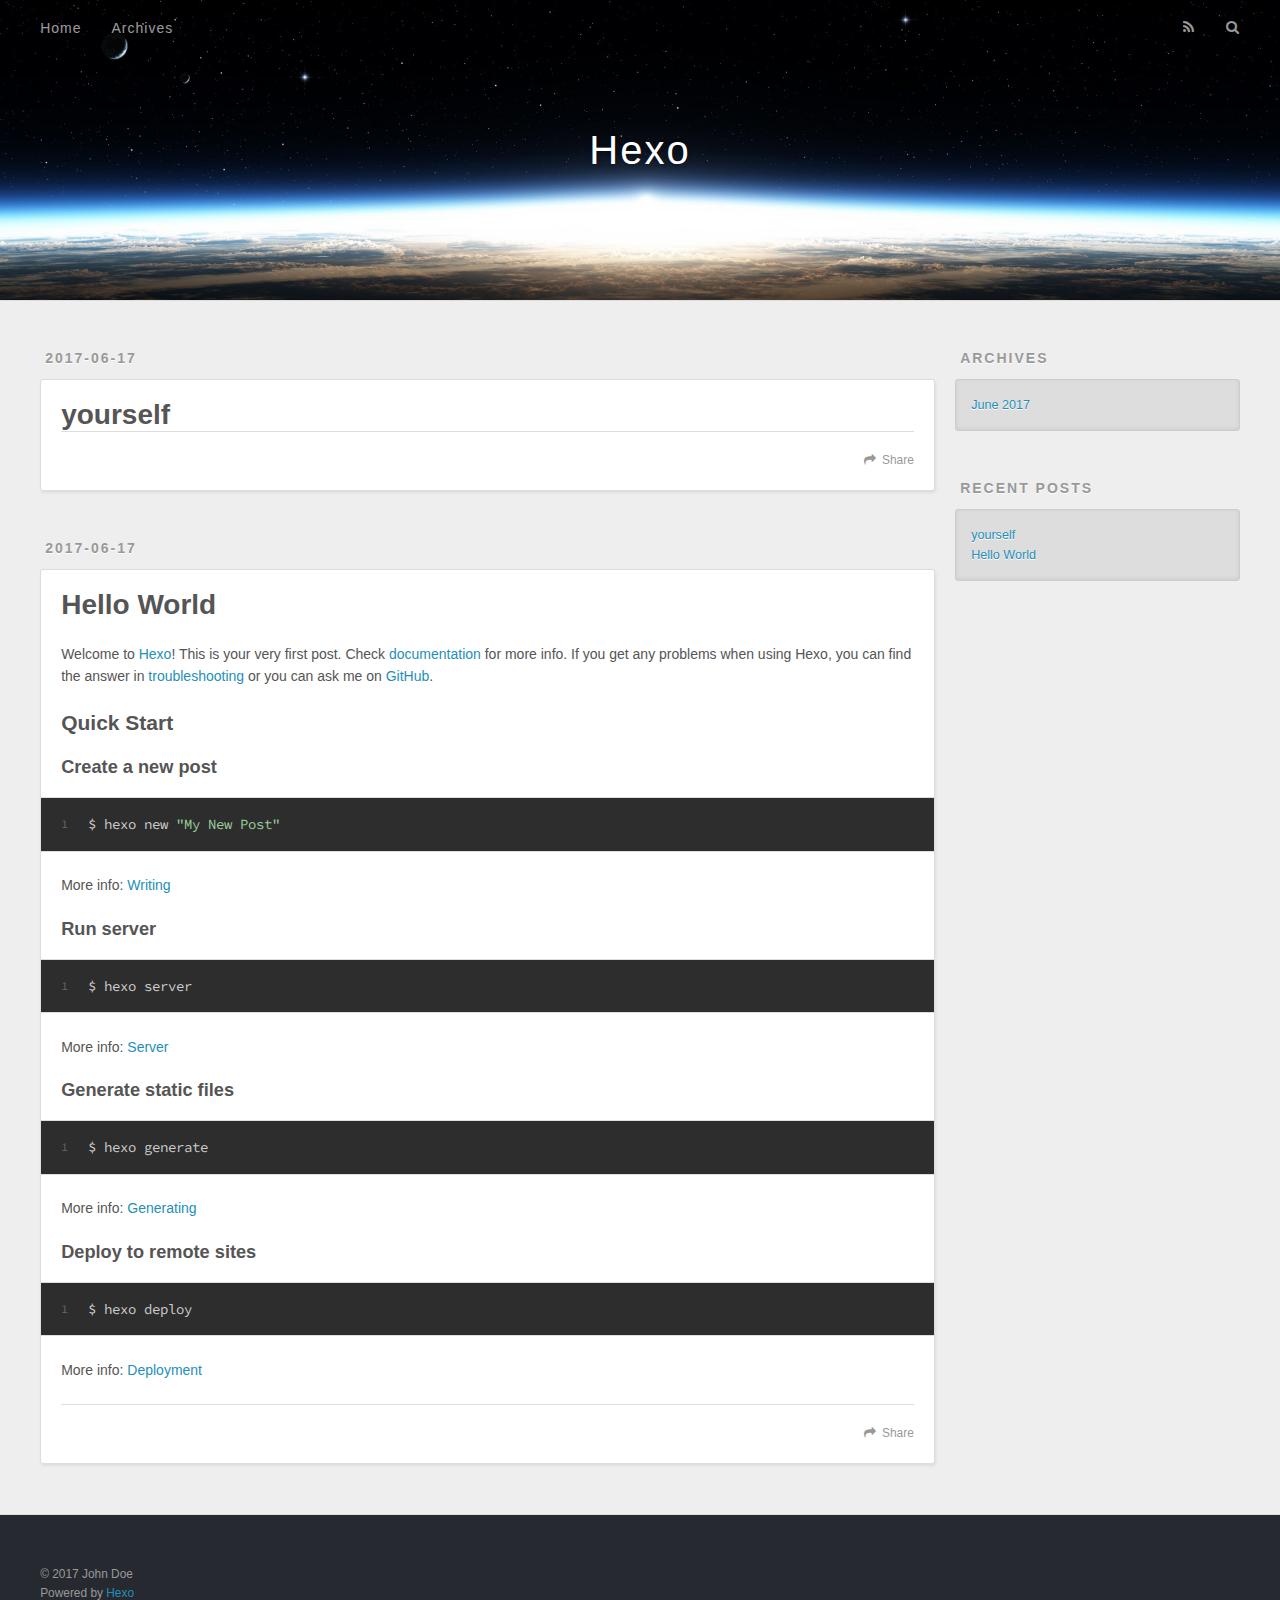
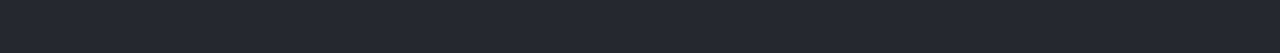
<file: index.html>
<!DOCTYPE html>
<html>
<head>
  <meta charset="utf-8">
  
  <title>Hexo</title>
  <meta name="viewport" content="width=device-width, initial-scale=1, maximum-scale=1">
  <meta property="og:type" content="website">
<meta property="og:title" content="Hexo">
<meta property="og:url" content="http://yoursite.com/index.html">
<meta property="og:site_name" content="Hexo">
<meta name="twitter:card" content="summary">
<meta name="twitter:title" content="Hexo">
  
    <link rel="alternate" href="/atom.xml" title="Hexo" type="application/atom+xml">
  
  
    <link rel="icon" href="/favicon.png">
  
  
    <link href="//fonts.googleapis.com/css?family=Source+Code+Pro" rel="stylesheet" type="text/css">
  
  <link rel="stylesheet" href="/css/style.css">
  

</head>

<body>
  <div id="container">
    <div id="wrap">
      <header id="header">
  <div id="banner"></div>
  <div id="header-outer" class="outer">
    <div id="header-title" class="inner">
      <h1 id="logo-wrap">
        <a href="/" id="logo">Hexo</a>
      </h1>
      
    </div>
    <div id="header-inner" class="inner">
      <nav id="main-nav">
        <a id="main-nav-toggle" class="nav-icon"></a>
        
          <a class="main-nav-link" href="/">Home</a>
        
          <a class="main-nav-link" href="/archives">Archives</a>
        
      </nav>
      <nav id="sub-nav">
        
          <a id="nav-rss-link" class="nav-icon" href="/atom.xml" title="RSS Feed"></a>
        
        <a id="nav-search-btn" class="nav-icon" title="Search"></a>
      </nav>
      <div id="search-form-wrap">
        <form action="//google.com/search" method="get" accept-charset="UTF-8" class="search-form"><input type="search" name="q" class="search-form-input" placeholder="Search"><button type="submit" class="search-form-submit">&#xF002;</button><input type="hidden" name="sitesearch" value="http://yoursite.com"></form>
      </div>
    </div>
  </div>
</header>
      <div class="outer">
        <section id="main">
  
    <article id="#-yourself" class="article article-type-#" itemscope itemprop="blogPost">
  <div class="article-meta">
    <a href="/2017/06/17/yourself/" class="article-date">
  <time datetime="2017-06-17T08:03:54.000Z" itemprop="datePublished">2017-06-17</time>
</a>
    
  </div>
  <div class="article-inner">
    
    
      <header class="article-header">
        
  
    <h1 itemprop="name">
      <a class="article-title" href="/2017/06/17/yourself/">yourself</a>
    </h1>
  

      </header>
    
    <div class="article-entry" itemprop="articleBody">
      
        
      
    </div>
    <footer class="article-footer">
      <a data-url="http://yoursite.com/2017/06/17/yourself/" data-id="cj413hrey0000j0u6agi2fwdh" class="article-share-link">Share</a>
      
      
    </footer>
  </div>
  
</article>


  
    <article id="post-hello-world" class="article article-type-post" itemscope itemprop="blogPost">
  <div class="article-meta">
    <a href="/2017/06/17/hello-world/" class="article-date">
  <time datetime="2017-06-17T07:52:57.898Z" itemprop="datePublished">2017-06-17</time>
</a>
    
  </div>
  <div class="article-inner">
    
    
      <header class="article-header">
        
  
    <h1 itemprop="name">
      <a class="article-title" href="/2017/06/17/hello-world/">Hello World</a>
    </h1>
  

      </header>
    
    <div class="article-entry" itemprop="articleBody">
      
        <p>Welcome to <a href="https://hexo.io/" target="_blank" rel="external">Hexo</a>! This is your very first post. Check <a href="https://hexo.io/docs/" target="_blank" rel="external">documentation</a> for more info. If you get any problems when using Hexo, you can find the answer in <a href="https://hexo.io/docs/troubleshooting.html" target="_blank" rel="external">troubleshooting</a> or you can ask me on <a href="https://github.com/hexojs/hexo/issues" target="_blank" rel="external">GitHub</a>.</p>
<h2 id="Quick-Start"><a href="#Quick-Start" class="headerlink" title="Quick Start"></a>Quick Start</h2><h3 id="Create-a-new-post"><a href="#Create-a-new-post" class="headerlink" title="Create a new post"></a>Create a new post</h3><figure class="highlight bash"><table><tr><td class="gutter"><pre><div class="line">1</div></pre></td><td class="code"><pre><div class="line">$ hexo new <span class="string">"My New Post"</span></div></pre></td></tr></table></figure>
<p>More info: <a href="https://hexo.io/docs/writing.html" target="_blank" rel="external">Writing</a></p>
<h3 id="Run-server"><a href="#Run-server" class="headerlink" title="Run server"></a>Run server</h3><figure class="highlight bash"><table><tr><td class="gutter"><pre><div class="line">1</div></pre></td><td class="code"><pre><div class="line">$ hexo server</div></pre></td></tr></table></figure>
<p>More info: <a href="https://hexo.io/docs/server.html" target="_blank" rel="external">Server</a></p>
<h3 id="Generate-static-files"><a href="#Generate-static-files" class="headerlink" title="Generate static files"></a>Generate static files</h3><figure class="highlight bash"><table><tr><td class="gutter"><pre><div class="line">1</div></pre></td><td class="code"><pre><div class="line">$ hexo generate</div></pre></td></tr></table></figure>
<p>More info: <a href="https://hexo.io/docs/generating.html" target="_blank" rel="external">Generating</a></p>
<h3 id="Deploy-to-remote-sites"><a href="#Deploy-to-remote-sites" class="headerlink" title="Deploy to remote sites"></a>Deploy to remote sites</h3><figure class="highlight bash"><table><tr><td class="gutter"><pre><div class="line">1</div></pre></td><td class="code"><pre><div class="line">$ hexo deploy</div></pre></td></tr></table></figure>
<p>More info: <a href="https://hexo.io/docs/deployment.html" target="_blank" rel="external">Deployment</a></p>

      
    </div>
    <footer class="article-footer">
      <a data-url="http://yoursite.com/2017/06/17/hello-world/" data-id="cj413hrhz0001j0u6hbuwsyuk" class="article-share-link">Share</a>
      
      
    </footer>
  </div>
  
</article>


  

</section>
        
          <aside id="sidebar">
  
    

  
    

  
    
  
    
  <div class="widget-wrap">
    <h3 class="widget-title">Archives</h3>
    <div class="widget">
      <ul class="archive-list"><li class="archive-list-item"><a class="archive-list-link" href="/archives/2017/06/">June 2017</a></li></ul>
    </div>
  </div>


  
    
  <div class="widget-wrap">
    <h3 class="widget-title">Recent Posts</h3>
    <div class="widget">
      <ul>
        
          <li>
            <a href="/2017/06/17/yourself/">yourself</a>
          </li>
        
          <li>
            <a href="/2017/06/17/hello-world/">Hello World</a>
          </li>
        
      </ul>
    </div>
  </div>

  
</aside>
        
      </div>
      <footer id="footer">
  
  <div class="outer">
    <div id="footer-info" class="inner">
      &copy; 2017 John Doe<br>
      Powered by <a href="http://hexo.io/" target="_blank">Hexo</a>
    </div>
  </div>
</footer>
    </div>
    <nav id="mobile-nav">
  
    <a href="/" class="mobile-nav-link">Home</a>
  
    <a href="/archives" class="mobile-nav-link">Archives</a>
  
</nav>
    

<script src="//ajax.googleapis.com/ajax/libs/jquery/2.0.3/jquery.min.js"></script>


  <link rel="stylesheet" href="/fancybox/jquery.fancybox.css">
  <script src="/fancybox/jquery.fancybox.pack.js"></script>


<script src="/js/script.js"></script>

  </div>
</body>
</html>
</file>
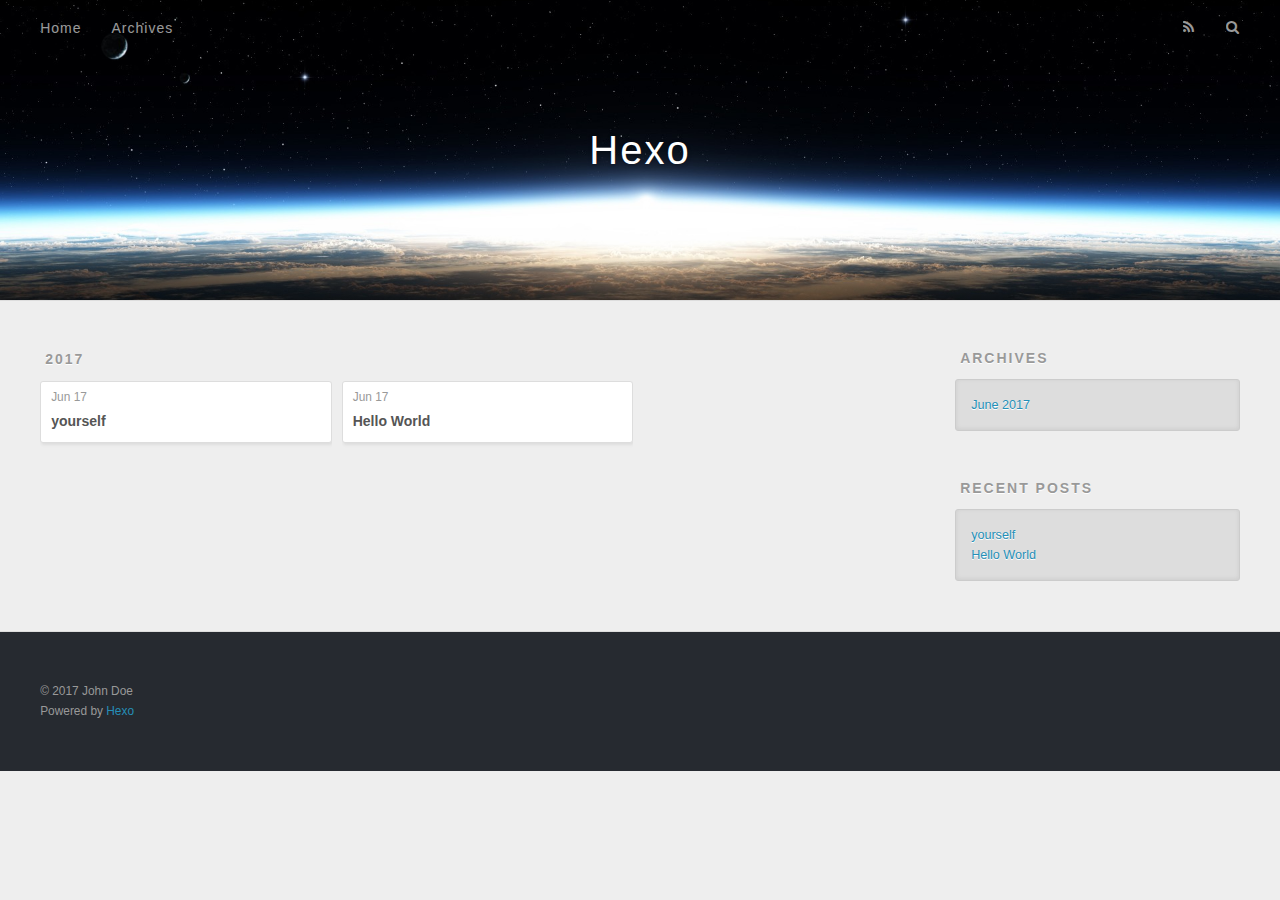
<file: archives/index.html>
<!DOCTYPE html>
<html>
<head>
  <meta charset="utf-8">
  
  <title>Archives | Hexo</title>
  <meta name="viewport" content="width=device-width, initial-scale=1, maximum-scale=1">
  <meta property="og:type" content="website">
<meta property="og:title" content="Hexo">
<meta property="og:url" content="http://yoursite.com/archives/index.html">
<meta property="og:site_name" content="Hexo">
<meta name="twitter:card" content="summary">
<meta name="twitter:title" content="Hexo">
  
    <link rel="alternate" href="/atom.xml" title="Hexo" type="application/atom+xml">
  
  
    <link rel="icon" href="/favicon.png">
  
  
    <link href="//fonts.googleapis.com/css?family=Source+Code+Pro" rel="stylesheet" type="text/css">
  
  <link rel="stylesheet" href="/css/style.css">
  

</head>

<body>
  <div id="container">
    <div id="wrap">
      <header id="header">
  <div id="banner"></div>
  <div id="header-outer" class="outer">
    <div id="header-title" class="inner">
      <h1 id="logo-wrap">
        <a href="/" id="logo">Hexo</a>
      </h1>
      
    </div>
    <div id="header-inner" class="inner">
      <nav id="main-nav">
        <a id="main-nav-toggle" class="nav-icon"></a>
        
          <a class="main-nav-link" href="/">Home</a>
        
          <a class="main-nav-link" href="/archives">Archives</a>
        
      </nav>
      <nav id="sub-nav">
        
          <a id="nav-rss-link" class="nav-icon" href="/atom.xml" title="RSS Feed"></a>
        
        <a id="nav-search-btn" class="nav-icon" title="Search"></a>
      </nav>
      <div id="search-form-wrap">
        <form action="//google.com/search" method="get" accept-charset="UTF-8" class="search-form"><input type="search" name="q" class="search-form-input" placeholder="Search"><button type="submit" class="search-form-submit">&#xF002;</button><input type="hidden" name="sitesearch" value="http://yoursite.com"></form>
      </div>
    </div>
  </div>
</header>
      <div class="outer">
        <section id="main">
  
  
    
    
      
      
      <section class="archives-wrap">
        <div class="archive-year-wrap">
          <a href="/archives/2017" class="archive-year">2017</a>
        </div>
        <div class="archives">
    
    <article class="archive-article archive-type-#">
  <div class="archive-article-inner">
    <header class="archive-article-header">
      <a href="/2017/06/17/yourself/" class="archive-article-date">
  <time datetime="2017-06-17T08:03:54.000Z" itemprop="datePublished">Jun 17</time>
</a>
      
  
    <h1 itemprop="name">
      <a class="archive-article-title" href="/2017/06/17/yourself/">yourself</a>
    </h1>
  

    </header>
  </div>
</article>
  
    
    
    <article class="archive-article archive-type-post">
  <div class="archive-article-inner">
    <header class="archive-article-header">
      <a href="/2017/06/17/hello-world/" class="archive-article-date">
  <time datetime="2017-06-17T07:52:57.898Z" itemprop="datePublished">Jun 17</time>
</a>
      
  
    <h1 itemprop="name">
      <a class="archive-article-title" href="/2017/06/17/hello-world/">Hello World</a>
    </h1>
  

    </header>
  </div>
</article>
  
  
    </div></section>
  

</section>
        
          <aside id="sidebar">
  
    

  
    

  
    
  
    
  <div class="widget-wrap">
    <h3 class="widget-title">Archives</h3>
    <div class="widget">
      <ul class="archive-list"><li class="archive-list-item"><a class="archive-list-link" href="/archives/2017/06/">June 2017</a></li></ul>
    </div>
  </div>


  
    
  <div class="widget-wrap">
    <h3 class="widget-title">Recent Posts</h3>
    <div class="widget">
      <ul>
        
          <li>
            <a href="/2017/06/17/yourself/">yourself</a>
          </li>
        
          <li>
            <a href="/2017/06/17/hello-world/">Hello World</a>
          </li>
        
      </ul>
    </div>
  </div>

  
</aside>
        
      </div>
      <footer id="footer">
  
  <div class="outer">
    <div id="footer-info" class="inner">
      &copy; 2017 John Doe<br>
      Powered by <a href="http://hexo.io/" target="_blank">Hexo</a>
    </div>
  </div>
</footer>
    </div>
    <nav id="mobile-nav">
  
    <a href="/" class="mobile-nav-link">Home</a>
  
    <a href="/archives" class="mobile-nav-link">Archives</a>
  
</nav>
    

<script src="//ajax.googleapis.com/ajax/libs/jquery/2.0.3/jquery.min.js"></script>


  <link rel="stylesheet" href="/fancybox/jquery.fancybox.css">
  <script src="/fancybox/jquery.fancybox.pack.js"></script>


<script src="/js/script.js"></script>

  </div>
</body>
</html>
</file>
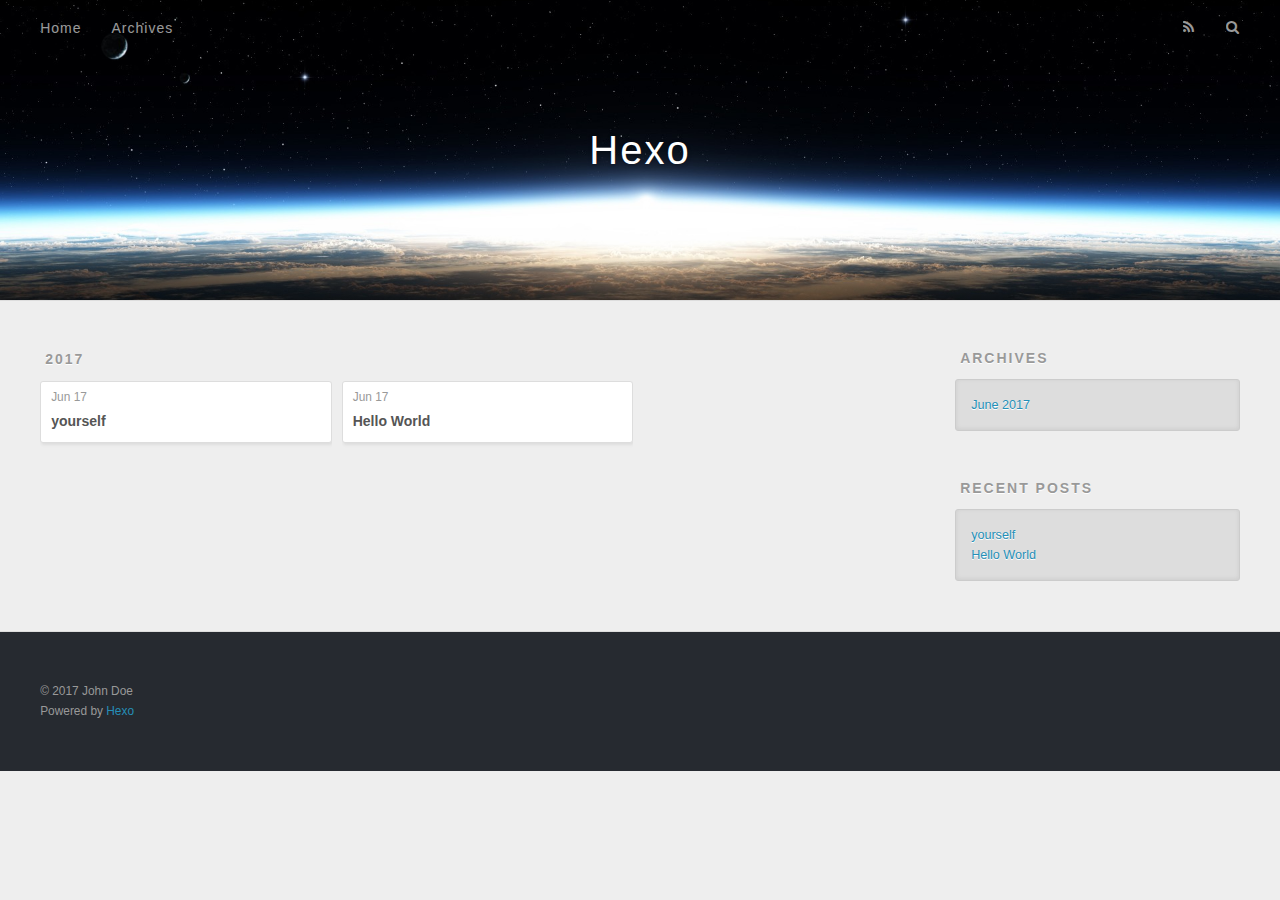
<file: archives/2017/index.html>
<!DOCTYPE html>
<html>
<head>
  <meta charset="utf-8">
  
  <title>Archives: 2017 | Hexo</title>
  <meta name="viewport" content="width=device-width, initial-scale=1, maximum-scale=1">
  <meta property="og:type" content="website">
<meta property="og:title" content="Hexo">
<meta property="og:url" content="http://yoursite.com/archives/2017/index.html">
<meta property="og:site_name" content="Hexo">
<meta name="twitter:card" content="summary">
<meta name="twitter:title" content="Hexo">
  
    <link rel="alternate" href="/atom.xml" title="Hexo" type="application/atom+xml">
  
  
    <link rel="icon" href="/favicon.png">
  
  
    <link href="//fonts.googleapis.com/css?family=Source+Code+Pro" rel="stylesheet" type="text/css">
  
  <link rel="stylesheet" href="/css/style.css">
  

</head>

<body>
  <div id="container">
    <div id="wrap">
      <header id="header">
  <div id="banner"></div>
  <div id="header-outer" class="outer">
    <div id="header-title" class="inner">
      <h1 id="logo-wrap">
        <a href="/" id="logo">Hexo</a>
      </h1>
      
    </div>
    <div id="header-inner" class="inner">
      <nav id="main-nav">
        <a id="main-nav-toggle" class="nav-icon"></a>
        
          <a class="main-nav-link" href="/">Home</a>
        
          <a class="main-nav-link" href="/archives">Archives</a>
        
      </nav>
      <nav id="sub-nav">
        
          <a id="nav-rss-link" class="nav-icon" href="/atom.xml" title="RSS Feed"></a>
        
        <a id="nav-search-btn" class="nav-icon" title="Search"></a>
      </nav>
      <div id="search-form-wrap">
        <form action="//google.com/search" method="get" accept-charset="UTF-8" class="search-form"><input type="search" name="q" class="search-form-input" placeholder="Search"><button type="submit" class="search-form-submit">&#xF002;</button><input type="hidden" name="sitesearch" value="http://yoursite.com"></form>
      </div>
    </div>
  </div>
</header>
      <div class="outer">
        <section id="main">
  
  
    
    
      
      
      <section class="archives-wrap">
        <div class="archive-year-wrap">
          <a href="/archives/2017" class="archive-year">2017</a>
        </div>
        <div class="archives">
    
    <article class="archive-article archive-type-#">
  <div class="archive-article-inner">
    <header class="archive-article-header">
      <a href="/2017/06/17/yourself/" class="archive-article-date">
  <time datetime="2017-06-17T08:03:54.000Z" itemprop="datePublished">Jun 17</time>
</a>
      
  
    <h1 itemprop="name">
      <a class="archive-article-title" href="/2017/06/17/yourself/">yourself</a>
    </h1>
  

    </header>
  </div>
</article>
  
    
    
    <article class="archive-article archive-type-post">
  <div class="archive-article-inner">
    <header class="archive-article-header">
      <a href="/2017/06/17/hello-world/" class="archive-article-date">
  <time datetime="2017-06-17T07:52:57.898Z" itemprop="datePublished">Jun 17</time>
</a>
      
  
    <h1 itemprop="name">
      <a class="archive-article-title" href="/2017/06/17/hello-world/">Hello World</a>
    </h1>
  

    </header>
  </div>
</article>
  
  
    </div></section>
  

</section>
        
          <aside id="sidebar">
  
    

  
    

  
    
  
    
  <div class="widget-wrap">
    <h3 class="widget-title">Archives</h3>
    <div class="widget">
      <ul class="archive-list"><li class="archive-list-item"><a class="archive-list-link" href="/archives/2017/06/">June 2017</a></li></ul>
    </div>
  </div>


  
    
  <div class="widget-wrap">
    <h3 class="widget-title">Recent Posts</h3>
    <div class="widget">
      <ul>
        
          <li>
            <a href="/2017/06/17/yourself/">yourself</a>
          </li>
        
          <li>
            <a href="/2017/06/17/hello-world/">Hello World</a>
          </li>
        
      </ul>
    </div>
  </div>

  
</aside>
        
      </div>
      <footer id="footer">
  
  <div class="outer">
    <div id="footer-info" class="inner">
      &copy; 2017 John Doe<br>
      Powered by <a href="http://hexo.io/" target="_blank">Hexo</a>
    </div>
  </div>
</footer>
    </div>
    <nav id="mobile-nav">
  
    <a href="/" class="mobile-nav-link">Home</a>
  
    <a href="/archives" class="mobile-nav-link">Archives</a>
  
</nav>
    

<script src="//ajax.googleapis.com/ajax/libs/jquery/2.0.3/jquery.min.js"></script>


  <link rel="stylesheet" href="/fancybox/jquery.fancybox.css">
  <script src="/fancybox/jquery.fancybox.pack.js"></script>


<script src="/js/script.js"></script>

  </div>
</body>
</html>
</file>
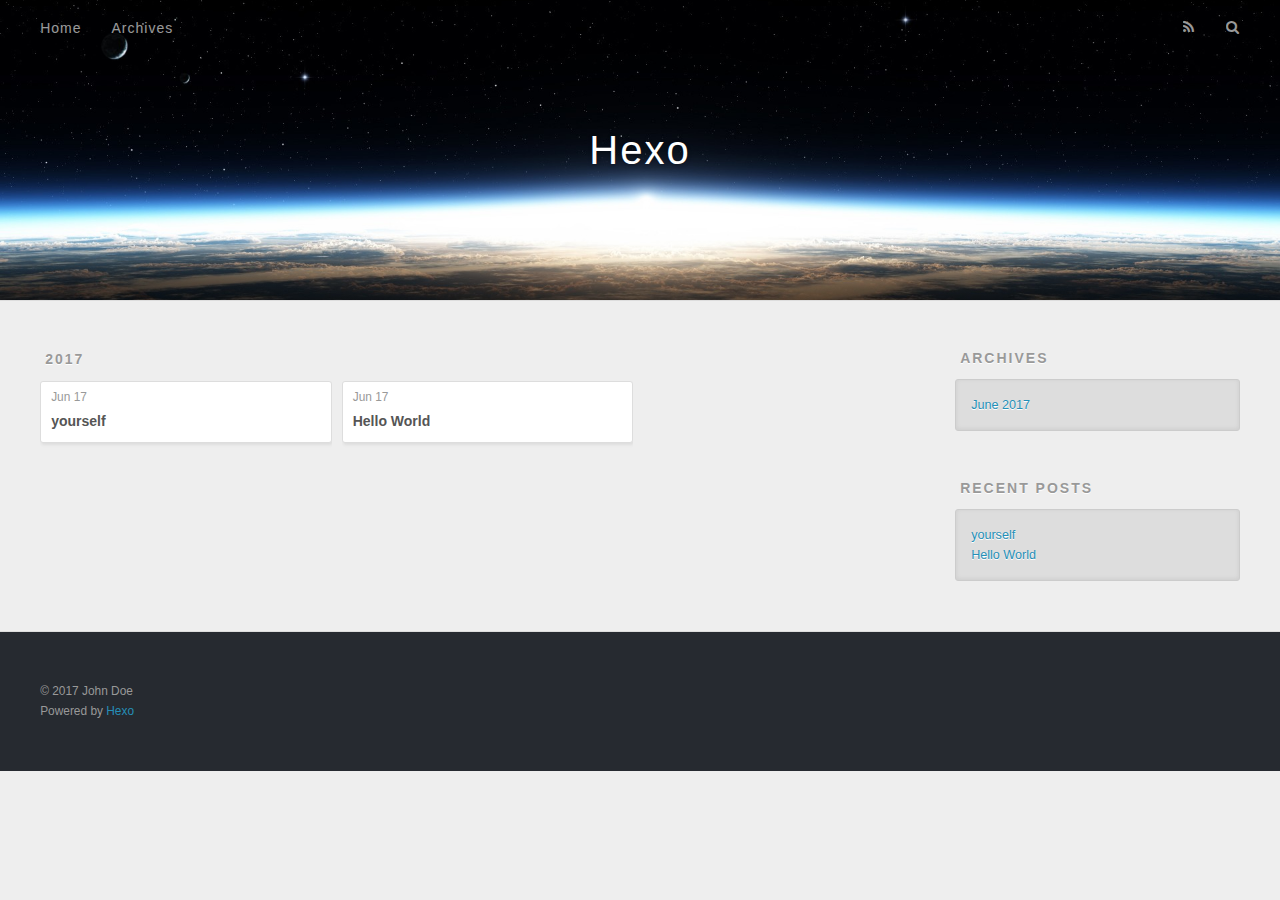
<file: archives/2017/06/index.html>
<!DOCTYPE html>
<html>
<head>
  <meta charset="utf-8">
  
  <title>Archives: 2017/6 | Hexo</title>
  <meta name="viewport" content="width=device-width, initial-scale=1, maximum-scale=1">
  <meta property="og:type" content="website">
<meta property="og:title" content="Hexo">
<meta property="og:url" content="http://yoursite.com/archives/2017/06/index.html">
<meta property="og:site_name" content="Hexo">
<meta name="twitter:card" content="summary">
<meta name="twitter:title" content="Hexo">
  
    <link rel="alternate" href="/atom.xml" title="Hexo" type="application/atom+xml">
  
  
    <link rel="icon" href="/favicon.png">
  
  
    <link href="//fonts.googleapis.com/css?family=Source+Code+Pro" rel="stylesheet" type="text/css">
  
  <link rel="stylesheet" href="/css/style.css">
  

</head>

<body>
  <div id="container">
    <div id="wrap">
      <header id="header">
  <div id="banner"></div>
  <div id="header-outer" class="outer">
    <div id="header-title" class="inner">
      <h1 id="logo-wrap">
        <a href="/" id="logo">Hexo</a>
      </h1>
      
    </div>
    <div id="header-inner" class="inner">
      <nav id="main-nav">
        <a id="main-nav-toggle" class="nav-icon"></a>
        
          <a class="main-nav-link" href="/">Home</a>
        
          <a class="main-nav-link" href="/archives">Archives</a>
        
      </nav>
      <nav id="sub-nav">
        
          <a id="nav-rss-link" class="nav-icon" href="/atom.xml" title="RSS Feed"></a>
        
        <a id="nav-search-btn" class="nav-icon" title="Search"></a>
      </nav>
      <div id="search-form-wrap">
        <form action="//google.com/search" method="get" accept-charset="UTF-8" class="search-form"><input type="search" name="q" class="search-form-input" placeholder="Search"><button type="submit" class="search-form-submit">&#xF002;</button><input type="hidden" name="sitesearch" value="http://yoursite.com"></form>
      </div>
    </div>
  </div>
</header>
      <div class="outer">
        <section id="main">
  
  
    
    
      
      
      <section class="archives-wrap">
        <div class="archive-year-wrap">
          <a href="/archives/2017" class="archive-year">2017</a>
        </div>
        <div class="archives">
    
    <article class="archive-article archive-type-#">
  <div class="archive-article-inner">
    <header class="archive-article-header">
      <a href="/2017/06/17/yourself/" class="archive-article-date">
  <time datetime="2017-06-17T08:03:54.000Z" itemprop="datePublished">Jun 17</time>
</a>
      
  
    <h1 itemprop="name">
      <a class="archive-article-title" href="/2017/06/17/yourself/">yourself</a>
    </h1>
  

    </header>
  </div>
</article>
  
    
    
    <article class="archive-article archive-type-post">
  <div class="archive-article-inner">
    <header class="archive-article-header">
      <a href="/2017/06/17/hello-world/" class="archive-article-date">
  <time datetime="2017-06-17T07:52:57.898Z" itemprop="datePublished">Jun 17</time>
</a>
      
  
    <h1 itemprop="name">
      <a class="archive-article-title" href="/2017/06/17/hello-world/">Hello World</a>
    </h1>
  

    </header>
  </div>
</article>
  
  
    </div></section>
  

</section>
        
          <aside id="sidebar">
  
    

  
    

  
    
  
    
  <div class="widget-wrap">
    <h3 class="widget-title">Archives</h3>
    <div class="widget">
      <ul class="archive-list"><li class="archive-list-item"><a class="archive-list-link" href="/archives/2017/06/">June 2017</a></li></ul>
    </div>
  </div>


  
    
  <div class="widget-wrap">
    <h3 class="widget-title">Recent Posts</h3>
    <div class="widget">
      <ul>
        
          <li>
            <a href="/2017/06/17/yourself/">yourself</a>
          </li>
        
          <li>
            <a href="/2017/06/17/hello-world/">Hello World</a>
          </li>
        
      </ul>
    </div>
  </div>

  
</aside>
        
      </div>
      <footer id="footer">
  
  <div class="outer">
    <div id="footer-info" class="inner">
      &copy; 2017 John Doe<br>
      Powered by <a href="http://hexo.io/" target="_blank">Hexo</a>
    </div>
  </div>
</footer>
    </div>
    <nav id="mobile-nav">
  
    <a href="/" class="mobile-nav-link">Home</a>
  
    <a href="/archives" class="mobile-nav-link">Archives</a>
  
</nav>
    

<script src="//ajax.googleapis.com/ajax/libs/jquery/2.0.3/jquery.min.js"></script>


  <link rel="stylesheet" href="/fancybox/jquery.fancybox.css">
  <script src="/fancybox/jquery.fancybox.pack.js"></script>


<script src="/js/script.js"></script>

  </div>
</body>
</html>
</file>
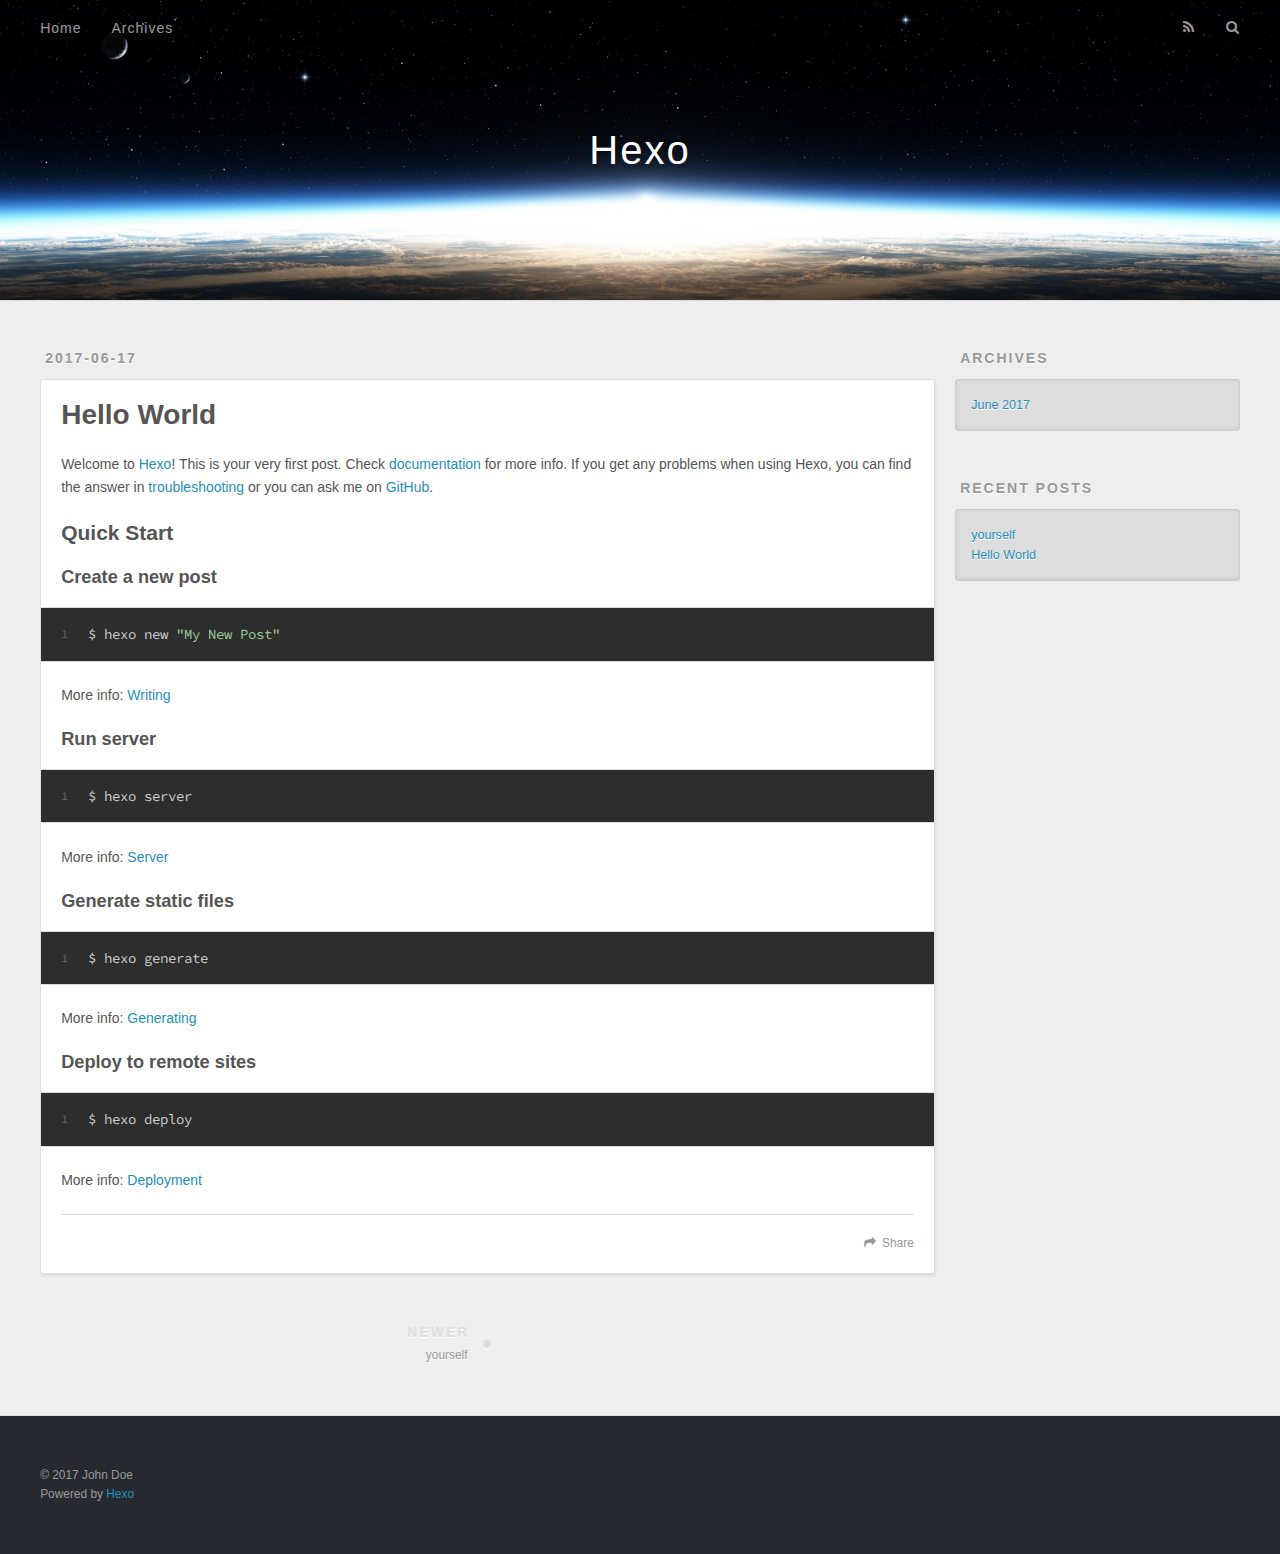
<file: 2017/06/17/hello-world/index.html>
<!DOCTYPE html>
<html>
<head>
  <meta charset="utf-8">
  
  <title>Hello World | Hexo</title>
  <meta name="viewport" content="width=device-width, initial-scale=1, maximum-scale=1">
  <meta name="description" content="Welcome to Hexo! This is your very first post. Check documentation for more info. If you get any problems when using Hexo, you can find the answer in troubleshooting or you can ask me on GitHub. Quick">
<meta property="og:type" content="article">
<meta property="og:title" content="Hello World">
<meta property="og:url" content="http://yoursite.com/2017/06/17/hello-world/index.html">
<meta property="og:site_name" content="Hexo">
<meta property="og:description" content="Welcome to Hexo! This is your very first post. Check documentation for more info. If you get any problems when using Hexo, you can find the answer in troubleshooting or you can ask me on GitHub. Quick">
<meta property="og:updated_time" content="2017-06-17T07:52:57.898Z">
<meta name="twitter:card" content="summary">
<meta name="twitter:title" content="Hello World">
<meta name="twitter:description" content="Welcome to Hexo! This is your very first post. Check documentation for more info. If you get any problems when using Hexo, you can find the answer in troubleshooting or you can ask me on GitHub. Quick">
  
    <link rel="alternate" href="/atom.xml" title="Hexo" type="application/atom+xml">
  
  
    <link rel="icon" href="/favicon.png">
  
  
    <link href="//fonts.googleapis.com/css?family=Source+Code+Pro" rel="stylesheet" type="text/css">
  
  <link rel="stylesheet" href="/css/style.css">
  

</head>

<body>
  <div id="container">
    <div id="wrap">
      <header id="header">
  <div id="banner"></div>
  <div id="header-outer" class="outer">
    <div id="header-title" class="inner">
      <h1 id="logo-wrap">
        <a href="/" id="logo">Hexo</a>
      </h1>
      
    </div>
    <div id="header-inner" class="inner">
      <nav id="main-nav">
        <a id="main-nav-toggle" class="nav-icon"></a>
        
          <a class="main-nav-link" href="/">Home</a>
        
          <a class="main-nav-link" href="/archives">Archives</a>
        
      </nav>
      <nav id="sub-nav">
        
          <a id="nav-rss-link" class="nav-icon" href="/atom.xml" title="RSS Feed"></a>
        
        <a id="nav-search-btn" class="nav-icon" title="Search"></a>
      </nav>
      <div id="search-form-wrap">
        <form action="//google.com/search" method="get" accept-charset="UTF-8" class="search-form"><input type="search" name="q" class="search-form-input" placeholder="Search"><button type="submit" class="search-form-submit">&#xF002;</button><input type="hidden" name="sitesearch" value="http://yoursite.com"></form>
      </div>
    </div>
  </div>
</header>
      <div class="outer">
        <section id="main"><article id="post-hello-world" class="article article-type-post" itemscope itemprop="blogPost">
  <div class="article-meta">
    <a href="/2017/06/17/hello-world/" class="article-date">
  <time datetime="2017-06-17T07:52:57.898Z" itemprop="datePublished">2017-06-17</time>
</a>
    
  </div>
  <div class="article-inner">
    
    
      <header class="article-header">
        
  
    <h1 class="article-title" itemprop="name">
      Hello World
    </h1>
  

      </header>
    
    <div class="article-entry" itemprop="articleBody">
      
        <p>Welcome to <a href="https://hexo.io/" target="_blank" rel="external">Hexo</a>! This is your very first post. Check <a href="https://hexo.io/docs/" target="_blank" rel="external">documentation</a> for more info. If you get any problems when using Hexo, you can find the answer in <a href="https://hexo.io/docs/troubleshooting.html" target="_blank" rel="external">troubleshooting</a> or you can ask me on <a href="https://github.com/hexojs/hexo/issues" target="_blank" rel="external">GitHub</a>.</p>
<h2 id="Quick-Start"><a href="#Quick-Start" class="headerlink" title="Quick Start"></a>Quick Start</h2><h3 id="Create-a-new-post"><a href="#Create-a-new-post" class="headerlink" title="Create a new post"></a>Create a new post</h3><figure class="highlight bash"><table><tr><td class="gutter"><pre><div class="line">1</div></pre></td><td class="code"><pre><div class="line">$ hexo new <span class="string">"My New Post"</span></div></pre></td></tr></table></figure>
<p>More info: <a href="https://hexo.io/docs/writing.html" target="_blank" rel="external">Writing</a></p>
<h3 id="Run-server"><a href="#Run-server" class="headerlink" title="Run server"></a>Run server</h3><figure class="highlight bash"><table><tr><td class="gutter"><pre><div class="line">1</div></pre></td><td class="code"><pre><div class="line">$ hexo server</div></pre></td></tr></table></figure>
<p>More info: <a href="https://hexo.io/docs/server.html" target="_blank" rel="external">Server</a></p>
<h3 id="Generate-static-files"><a href="#Generate-static-files" class="headerlink" title="Generate static files"></a>Generate static files</h3><figure class="highlight bash"><table><tr><td class="gutter"><pre><div class="line">1</div></pre></td><td class="code"><pre><div class="line">$ hexo generate</div></pre></td></tr></table></figure>
<p>More info: <a href="https://hexo.io/docs/generating.html" target="_blank" rel="external">Generating</a></p>
<h3 id="Deploy-to-remote-sites"><a href="#Deploy-to-remote-sites" class="headerlink" title="Deploy to remote sites"></a>Deploy to remote sites</h3><figure class="highlight bash"><table><tr><td class="gutter"><pre><div class="line">1</div></pre></td><td class="code"><pre><div class="line">$ hexo deploy</div></pre></td></tr></table></figure>
<p>More info: <a href="https://hexo.io/docs/deployment.html" target="_blank" rel="external">Deployment</a></p>

      
    </div>
    <footer class="article-footer">
      <a data-url="http://yoursite.com/2017/06/17/hello-world/" data-id="cj413hrhz0001j0u6hbuwsyuk" class="article-share-link">Share</a>
      
      
    </footer>
  </div>
  
    
<nav id="article-nav">
  
    <a href="/2017/06/17/yourself/" id="article-nav-newer" class="article-nav-link-wrap">
      <strong class="article-nav-caption">Newer</strong>
      <div class="article-nav-title">
        
          yourself
        
      </div>
    </a>
  
  
</nav>

  
</article>

</section>
        
          <aside id="sidebar">
  
    

  
    

  
    
  
    
  <div class="widget-wrap">
    <h3 class="widget-title">Archives</h3>
    <div class="widget">
      <ul class="archive-list"><li class="archive-list-item"><a class="archive-list-link" href="/archives/2017/06/">June 2017</a></li></ul>
    </div>
  </div>


  
    
  <div class="widget-wrap">
    <h3 class="widget-title">Recent Posts</h3>
    <div class="widget">
      <ul>
        
          <li>
            <a href="/2017/06/17/yourself/">yourself</a>
          </li>
        
          <li>
            <a href="/2017/06/17/hello-world/">Hello World</a>
          </li>
        
      </ul>
    </div>
  </div>

  
</aside>
        
      </div>
      <footer id="footer">
  
  <div class="outer">
    <div id="footer-info" class="inner">
      &copy; 2017 John Doe<br>
      Powered by <a href="http://hexo.io/" target="_blank">Hexo</a>
    </div>
  </div>
</footer>
    </div>
    <nav id="mobile-nav">
  
    <a href="/" class="mobile-nav-link">Home</a>
  
    <a href="/archives" class="mobile-nav-link">Archives</a>
  
</nav>
    

<script src="//ajax.googleapis.com/ajax/libs/jquery/2.0.3/jquery.min.js"></script>


  <link rel="stylesheet" href="/fancybox/jquery.fancybox.css">
  <script src="/fancybox/jquery.fancybox.pack.js"></script>


<script src="/js/script.js"></script>

  </div>
</body>
</html>
</file>
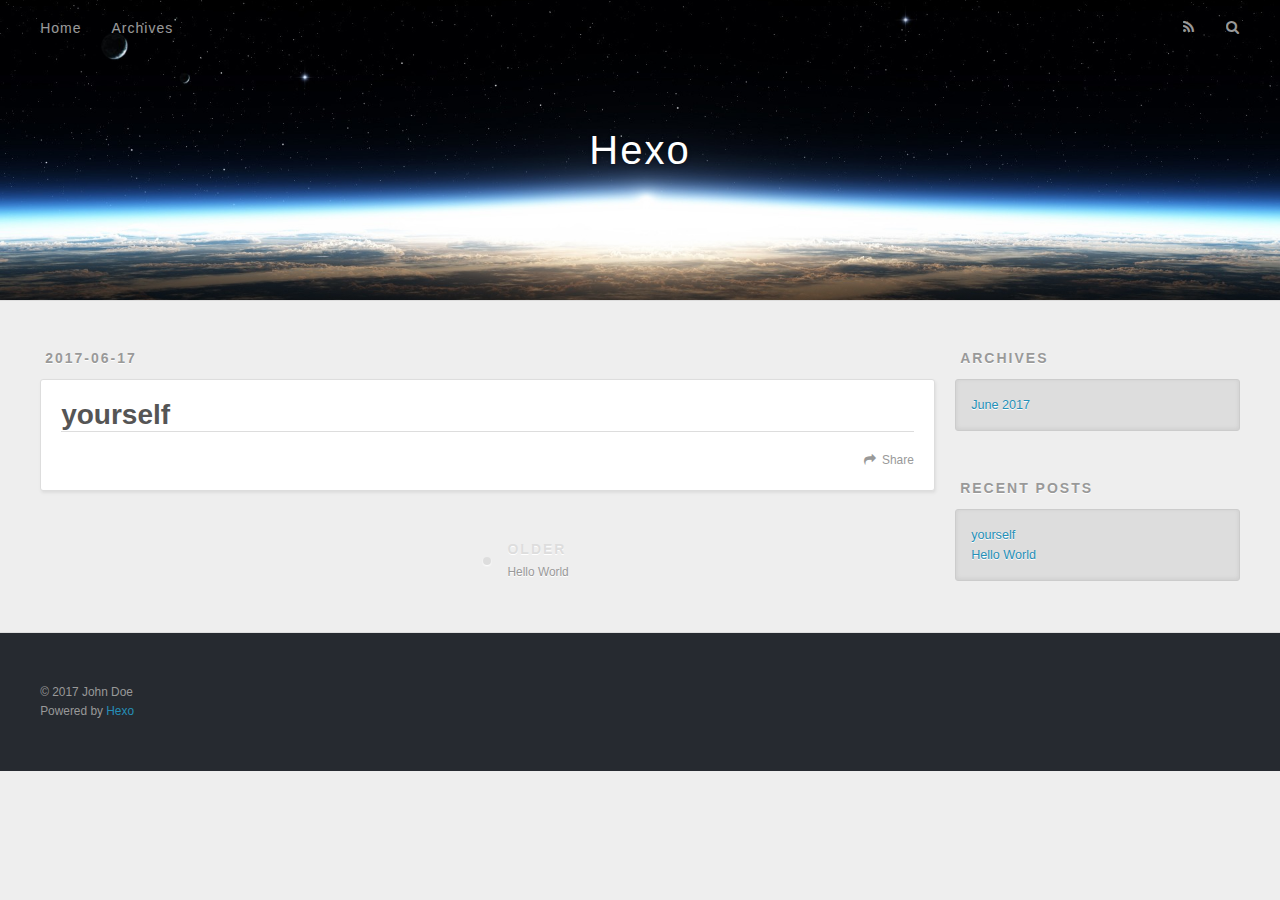
<file: 2017/06/17/yourself/index.html>
<!DOCTYPE html>
<html>
<head>
  <meta charset="utf-8">
  
  <title>yourself | Hexo</title>
  <meta name="viewport" content="width=device-width, initial-scale=1, maximum-scale=1">
  <meta property="og:type" content="article">
<meta property="og:title" content="yourself">
<meta property="og:url" content="http://yoursite.com/2017/06/17/yourself/index.html">
<meta property="og:site_name" content="Hexo">
<meta property="og:updated_time" content="2017-06-17T08:03:54.384Z">
<meta name="twitter:card" content="summary">
<meta name="twitter:title" content="yourself">
  
    <link rel="alternate" href="/atom.xml" title="Hexo" type="application/atom+xml">
  
  
    <link rel="icon" href="/favicon.png">
  
  
    <link href="//fonts.googleapis.com/css?family=Source+Code+Pro" rel="stylesheet" type="text/css">
  
  <link rel="stylesheet" href="/css/style.css">
  

</head>

<body>
  <div id="container">
    <div id="wrap">
      <header id="header">
  <div id="banner"></div>
  <div id="header-outer" class="outer">
    <div id="header-title" class="inner">
      <h1 id="logo-wrap">
        <a href="/" id="logo">Hexo</a>
      </h1>
      
    </div>
    <div id="header-inner" class="inner">
      <nav id="main-nav">
        <a id="main-nav-toggle" class="nav-icon"></a>
        
          <a class="main-nav-link" href="/">Home</a>
        
          <a class="main-nav-link" href="/archives">Archives</a>
        
      </nav>
      <nav id="sub-nav">
        
          <a id="nav-rss-link" class="nav-icon" href="/atom.xml" title="RSS Feed"></a>
        
        <a id="nav-search-btn" class="nav-icon" title="Search"></a>
      </nav>
      <div id="search-form-wrap">
        <form action="//google.com/search" method="get" accept-charset="UTF-8" class="search-form"><input type="search" name="q" class="search-form-input" placeholder="Search"><button type="submit" class="search-form-submit">&#xF002;</button><input type="hidden" name="sitesearch" value="http://yoursite.com"></form>
      </div>
    </div>
  </div>
</header>
      <div class="outer">
        <section id="main"><article id="#-yourself" class="article article-type-#" itemscope itemprop="blogPost">
  <div class="article-meta">
    <a href="/2017/06/17/yourself/" class="article-date">
  <time datetime="2017-06-17T08:03:54.000Z" itemprop="datePublished">2017-06-17</time>
</a>
    
  </div>
  <div class="article-inner">
    
    
      <header class="article-header">
        
  
    <h1 class="article-title" itemprop="name">
      yourself
    </h1>
  

      </header>
    
    <div class="article-entry" itemprop="articleBody">
      
        
      
    </div>
    <footer class="article-footer">
      <a data-url="http://yoursite.com/2017/06/17/yourself/" data-id="cj413hrey0000j0u6agi2fwdh" class="article-share-link">Share</a>
      
      
    </footer>
  </div>
  
    
<nav id="article-nav">
  
  
    <a href="/2017/06/17/hello-world/" id="article-nav-older" class="article-nav-link-wrap">
      <strong class="article-nav-caption">Older</strong>
      <div class="article-nav-title">Hello World</div>
    </a>
  
</nav>

  
</article>

</section>
        
          <aside id="sidebar">
  
    

  
    

  
    
  
    
  <div class="widget-wrap">
    <h3 class="widget-title">Archives</h3>
    <div class="widget">
      <ul class="archive-list"><li class="archive-list-item"><a class="archive-list-link" href="/archives/2017/06/">June 2017</a></li></ul>
    </div>
  </div>


  
    
  <div class="widget-wrap">
    <h3 class="widget-title">Recent Posts</h3>
    <div class="widget">
      <ul>
        
          <li>
            <a href="/2017/06/17/yourself/">yourself</a>
          </li>
        
          <li>
            <a href="/2017/06/17/hello-world/">Hello World</a>
          </li>
        
      </ul>
    </div>
  </div>

  
</aside>
        
      </div>
      <footer id="footer">
  
  <div class="outer">
    <div id="footer-info" class="inner">
      &copy; 2017 John Doe<br>
      Powered by <a href="http://hexo.io/" target="_blank">Hexo</a>
    </div>
  </div>
</footer>
    </div>
    <nav id="mobile-nav">
  
    <a href="/" class="mobile-nav-link">Home</a>
  
    <a href="/archives" class="mobile-nav-link">Archives</a>
  
</nav>
    

<script src="//ajax.googleapis.com/ajax/libs/jquery/2.0.3/jquery.min.js"></script>


  <link rel="stylesheet" href="/fancybox/jquery.fancybox.css">
  <script src="/fancybox/jquery.fancybox.pack.js"></script>


<script src="/js/script.js"></script>

  </div>
</body>
</html>
</file>
<file: css/style.css>
body {
  width: 100%;
}
body:before,
body:after {
  content: "";
  display: table;
}
body:after {
  clear: both;
}
html,
body,
div,
span,
applet,
object,
iframe,
h1,
h2,
h3,
h4,
h5,
h6,
p,
blockquote,
pre,
a,
abbr,
acronym,
address,
big,
cite,
code,
del,
dfn,
em,
img,
ins,
kbd,
q,
s,
samp,
small,
strike,
strong,
sub,
sup,
tt,
var,
dl,
dt,
dd,
ol,
ul,
li,
fieldset,
form,
label,
legend,
table,
caption,
tbody,
tfoot,
thead,
tr,
th,
td {
  margin: 0;
  padding: 0;
  border: 0;
  outline: 0;
  font-weight: inherit;
  font-style: inherit;
  font-family: inherit;
  font-size: 100%;
  vertical-align: baseline;
}
body {
  line-height: 1;
  color: #000;
  background: #fff;
}
ol,
ul {
  list-style: none;
}
table {
  border-collapse: separate;
  border-spacing: 0;
  vertical-align: middle;
}
caption,
th,
td {
  text-align: left;
  font-weight: normal;
  vertical-align: middle;
}
a img {
  border: none;
}
input,
button {
  margin: 0;
  padding: 0;
}
input::-moz-focus-inner,
button::-moz-focus-inner {
  border: 0;
  padding: 0;
}
@font-face {
  font-family: FontAwesome;
  font-style: normal;
  font-weight: normal;
  src: url("fonts/fontawesome-webfont.eot?v=#4.0.3");
  src: url("fonts/fontawesome-webfont.eot?#iefix&v=#4.0.3") format("embedded-opentype"), url("fonts/fontawesome-webfont.woff?v=#4.0.3") format("woff"), url("fonts/fontawesome-webfont.ttf?v=#4.0.3") format("truetype"), url("fonts/fontawesome-webfont.svg#fontawesomeregular?v=#4.0.3") format("svg");
}
html,
body,
#container {
  height: 100%;
}
body {
  background: #eee;
  font: 14px "Helvetica Neue", Helvetica, Arial, sans-serif;
  -webkit-text-size-adjust: 100%;
}
.outer {
  max-width: 1220px;
  margin: 0 auto;
  padding: 0 20px;
}
.outer:before,
.outer:after {
  content: "";
  display: table;
}
.outer:after {
  clear: both;
}
.inner {
  display: inline;
  float: left;
  width: 98.3333333333333%;
  margin: 0 0.8333333333333%;
}
.left,
.alignleft {
  float: left;
}
.right,
.alignright {
  float: right;
}
.clear {
  clear: both;
}
#container {
  position: relative;
}
.mobile-nav-on {
  overflow: hidden;
}
#wrap {
  height: 100%;
  width: 100%;
  position: absolute;
  top: 0;
  left: 0;
  -webkit-transition: 0.2s ease-out;
  -moz-transition: 0.2s ease-out;
  -ms-transition: 0.2s ease-out;
  transition: 0.2s ease-out;
  z-index: 1;
  background: #eee;
}
.mobile-nav-on #wrap {
  left: 280px;
}
@media screen and (min-width: 768px) {
  #main {
    display: inline;
    float: left;
    width: 73.3333333333333%;
    margin: 0 0.8333333333333%;
  }
}
.article-date,
.article-category-link,
.archive-year,
.widget-title {
  text-decoration: none;
  text-transform: uppercase;
  letter-spacing: 2px;
  color: #999;
  margin-bottom: 1em;
  margin-left: 5px;
  line-height: 1em;
  text-shadow: 0 1px #fff;
  font-weight: bold;
}
.article-inner,
.archive-article-inner {
  background: #fff;
  -webkit-box-shadow: 1px 2px 3px #ddd;
  box-shadow: 1px 2px 3px #ddd;
  border: 1px solid #ddd;
  border-radius: 3px;
}
.article-entry h1,
.widget h1 {
  font-size: 2em;
}
.article-entry h2,
.widget h2 {
  font-size: 1.5em;
}
.article-entry h3,
.widget h3 {
  font-size: 1.3em;
}
.article-entry h4,
.widget h4 {
  font-size: 1.2em;
}
.article-entry h5,
.widget h5 {
  font-size: 1em;
}
.article-entry h6,
.widget h6 {
  font-size: 1em;
  color: #999;
}
.article-entry hr,
.widget hr {
  border: 1px dashed #ddd;
}
.article-entry strong,
.widget strong {
  font-weight: bold;
}
.article-entry em,
.widget em,
.article-entry cite,
.widget cite {
  font-style: italic;
}
.article-entry sup,
.widget sup,
.article-entry sub,
.widget sub {
  font-size: 0.75em;
  line-height: 0;
  position: relative;
  vertical-align: baseline;
}
.article-entry sup,
.widget sup {
  top: -0.5em;
}
.article-entry sub,
.widget sub {
  bottom: -0.2em;
}
.article-entry small,
.widget small {
  font-size: 0.85em;
}
.article-entry acronym,
.widget acronym,
.article-entry abbr,
.widget abbr {
  border-bottom: 1px dotted;
}
.article-entry ul,
.widget ul,
.article-entry ol,
.widget ol,
.article-entry dl,
.widget dl {
  margin: 0 20px;
  line-height: 1.6em;
}
.article-entry ul ul,
.widget ul ul,
.article-entry ol ul,
.widget ol ul,
.article-entry ul ol,
.widget ul ol,
.article-entry ol ol,
.widget ol ol {
  margin-top: 0;
  margin-bottom: 0;
}
.article-entry ul,
.widget ul {
  list-style: disc;
}
.article-entry ol,
.widget ol {
  list-style: decimal;
}
.article-entry dt,
.widget dt {
  font-weight: bold;
}
#header {
  height: 300px;
  position: relative;
  border-bottom: 1px solid #ddd;
}
#header:before,
#header:after {
  content: "";
  position: absolute;
  left: 0;
  right: 0;
  height: 40px;
}
#header:before {
  top: 0;
  background: -webkit-linear-gradient(rgba(0,0,0,0.2), transparent);
  background: -moz-linear-gradient(rgba(0,0,0,0.2), transparent);
  background: -ms-linear-gradient(rgba(0,0,0,0.2), transparent);
  background: linear-gradient(rgba(0,0,0,0.2), transparent);
}
#header:after {
  bottom: 0;
  background: -webkit-linear-gradient(transparent, rgba(0,0,0,0.2));
  background: -moz-linear-gradient(transparent, rgba(0,0,0,0.2));
  background: -ms-linear-gradient(transparent, rgba(0,0,0,0.2));
  background: linear-gradient(transparent, rgba(0,0,0,0.2));
}
#header-outer {
  height: 100%;
  position: relative;
}
#header-inner {
  position: relative;
  overflow: hidden;
}
#banner {
  position: absolute;
  top: 0;
  left: 0;
  width: 100%;
  height: 100%;
  background: url("images/banner.jpg") center #000;
  -webkit-background-size: cover;
  -moz-background-size: cover;
  background-size: cover;
  z-index: -1;
}
#header-title {
  text-align: center;
  height: 40px;
  position: absolute;
  top: 50%;
  left: 0;
  margin-top: -20px;
}
#logo,
#subtitle {
  text-decoration: none;
  color: #fff;
  font-weight: 300;
  text-shadow: 0 1px 4px rgba(0,0,0,0.3);
}
#logo {
  font-size: 40px;
  line-height: 40px;
  letter-spacing: 2px;
}
#subtitle {
  font-size: 16px;
  line-height: 16px;
  letter-spacing: 1px;
}
#subtitle-wrap {
  margin-top: 16px;
}
#main-nav {
  float: left;
  margin-left: -15px;
}
.nav-icon,
.main-nav-link {
  float: left;
  color: #fff;
  opacity: 0.6;
  text-decoration: none;
  text-shadow: 0 1px rgba(0,0,0,0.2);
  -webkit-transition: opacity 0.2s;
  -moz-transition: opacity 0.2s;
  -ms-transition: opacity 0.2s;
  transition: opacity 0.2s;
  display: block;
  padding: 20px 15px;
}
.nav-icon:hover,
.main-nav-link:hover {
  opacity: 1;
}
.nav-icon {
  font-family: FontAwesome;
  text-align: center;
  font-size: 14px;
  width: 14px;
  height: 14px;
  padding: 20px 15px;
  position: relative;
  cursor: pointer;
}
.main-nav-link {
  font-weight: 300;
  letter-spacing: 1px;
}
@media screen and (max-width: 479px) {
  .main-nav-link {
    display: none;
  }
}
#main-nav-toggle {
  display: none;
}
#main-nav-toggle:before {
  content: "\f0c9";
}
@media screen and (max-width: 479px) {
  #main-nav-toggle {
    display: block;
  }
}
#sub-nav {
  float: right;
  margin-right: -15px;
}
#nav-rss-link:before {
  content: "\f09e";
}
#nav-search-btn:before {
  content: "\f002";
}
#search-form-wrap {
  position: absolute;
  top: 15px;
  width: 150px;
  height: 30px;
  right: -150px;
  opacity: 0;
  -webkit-transition: 0.2s ease-out;
  -moz-transition: 0.2s ease-out;
  -ms-transition: 0.2s ease-out;
  transition: 0.2s ease-out;
}
#search-form-wrap.on {
  opacity: 1;
  right: 0;
}
@media screen and (max-width: 479px) {
  #search-form-wrap {
    width: 100%;
    right: -100%;
  }
}
.search-form {
  position: absolute;
  top: 0;
  left: 0;
  right: 0;
  background: #fff;
  padding: 5px 15px;
  border-radius: 15px;
  -webkit-box-shadow: 0 0 10px rgba(0,0,0,0.3);
  box-shadow: 0 0 10px rgba(0,0,0,0.3);
}
.search-form-input {
  border: none;
  background: none;
  color: #555;
  width: 100%;
  font: 13px "Helvetica Neue", Helvetica, Arial, sans-serif;
  outline: none;
}
.search-form-input::-webkit-search-results-decoration,
.search-form-input::-webkit-search-cancel-button {
  -webkit-appearance: none;
}
.search-form-submit {
  position: absolute;
  top: 50%;
  right: 10px;
  margin-top: -7px;
  font: 13px FontAwesome;
  border: none;
  background: none;
  color: #bbb;
  cursor: pointer;
}
.search-form-submit:hover,
.search-form-submit:focus {
  color: #777;
}
.article {
  margin: 50px 0;
}
.article-inner {
  overflow: hidden;
}
.article-meta:before,
.article-meta:after {
  content: "";
  display: table;
}
.article-meta:after {
  clear: both;
}
.article-date {
  float: left;
}
.article-category {
  float: left;
  line-height: 1em;
  color: #ccc;
  text-shadow: 0 1px #fff;
  margin-left: 8px;
}
.article-category:before {
  content: "\2022";
}
.article-category-link {
  margin: 0 12px 1em;
}
.article-header {
  padding: 20px 20px 0;
}
.article-title {
  text-decoration: none;
  font-size: 2em;
  font-weight: bold;
  color: #555;
  line-height: 1.1em;
  -webkit-transition: color 0.2s;
  -moz-transition: color 0.2s;
  -ms-transition: color 0.2s;
  transition: color 0.2s;
}
a.article-title:hover {
  color: #258fb8;
}
.article-entry {
  color: #555;
  padding: 0 20px;
}
.article-entry:before,
.article-entry:after {
  content: "";
  display: table;
}
.article-entry:after {
  clear: both;
}
.article-entry p,
.article-entry table {
  line-height: 1.6em;
  margin: 1.6em 0;
}
.article-entry h1,
.article-entry h2,
.article-entry h3,
.article-entry h4,
.article-entry h5,
.article-entry h6 {
  font-weight: bold;
}
.article-entry h1,
.article-entry h2,
.article-entry h3,
.article-entry h4,
.article-entry h5,
.article-entry h6 {
  line-height: 1.1em;
  margin: 1.1em 0;
}
.article-entry a {
  color: #258fb8;
  text-decoration: none;
}
.article-entry a:hover {
  text-decoration: underline;
}
.article-entry ul,
.article-entry ol,
.article-entry dl {
  margin-top: 1.6em;
  margin-bottom: 1.6em;
}
.article-entry img,
.article-entry video {
  max-width: 100%;
  height: auto;
  display: block;
  margin: auto;
}
.article-entry iframe {
  border: none;
}
.article-entry table {
  width: 100%;
  border-collapse: collapse;
  border-spacing: 0;
}
.article-entry th {
  font-weight: bold;
  border-bottom: 3px solid #ddd;
  padding-bottom: 0.5em;
}
.article-entry td {
  border-bottom: 1px solid #ddd;
  padding: 10px 0;
}
.article-entry blockquote {
  font-family: Georgia, "Times New Roman", serif;
  font-size: 1.4em;
  margin: 1.6em 20px;
  text-align: center;
}
.article-entry blockquote footer {
  font-size: 14px;
  margin: 1.6em 0;
  font-family: "Helvetica Neue", Helvetica, Arial, sans-serif;
}
.article-entry blockquote footer cite:before {
  content: "—";
  padding: 0 0.5em;
}
.article-entry .pullquote {
  text-align: left;
  width: 45%;
  margin: 0;
}
.article-entry .pullquote.left {
  margin-left: 0.5em;
  margin-right: 1em;
}
.article-entry .pullquote.right {
  margin-right: 0.5em;
  margin-left: 1em;
}
.article-entry .caption {
  color: #999;
  display: block;
  font-size: 0.9em;
  margin-top: 0.5em;
  position: relative;
  text-align: center;
}
.article-entry .video-container {
  position: relative;
  padding-top: 56.25%;
  height: 0;
  overflow: hidden;
}
.article-entry .video-container iframe,
.article-entry .video-container object,
.article-entry .video-container embed {
  position: absolute;
  top: 0;
  left: 0;
  width: 100%;
  height: 100%;
  margin-top: 0;
}
.article-more-link a {
  display: inline-block;
  line-height: 1em;
  padding: 6px 15px;
  border-radius: 15px;
  background: #eee;
  color: #999;
  text-shadow: 0 1px #fff;
  text-decoration: none;
}
.article-more-link a:hover {
  background: #258fb8;
  color: #fff;
  text-decoration: none;
  text-shadow: 0 1px #1e7293;
}
.article-footer {
  font-size: 0.85em;
  line-height: 1.6em;
  border-top: 1px solid #ddd;
  padding-top: 1.6em;
  margin: 0 20px 20px;
}
.article-footer:before,
.article-footer:after {
  content: "";
  display: table;
}
.article-footer:after {
  clear: both;
}
.article-footer a {
  color: #999;
  text-decoration: none;
}
.article-footer a:hover {
  color: #555;
}
.article-tag-list-item {
  float: left;
  margin-right: 10px;
}
.article-tag-list-link:before {
  content: "#";
}
.article-comment-link {
  float: right;
}
.article-comment-link:before {
  content: "\f075";
  font-family: FontAwesome;
  padding-right: 8px;
}
.article-share-link {
  cursor: pointer;
  float: right;
  margin-left: 20px;
}
.article-share-link:before {
  content: "\f064";
  font-family: FontAwesome;
  padding-right: 6px;
}
#article-nav {
  position: relative;
}
#article-nav:before,
#article-nav:after {
  content: "";
  display: table;
}
#article-nav:after {
  clear: both;
}
@media screen and (min-width: 768px) {
  #article-nav {
    margin: 50px 0;
  }
  #article-nav:before {
    width: 8px;
    height: 8px;
    position: absolute;
    top: 50%;
    left: 50%;
    margin-top: -4px;
    margin-left: -4px;
    content: "";
    border-radius: 50%;
    background: #ddd;
    -webkit-box-shadow: 0 1px 2px #fff;
    box-shadow: 0 1px 2px #fff;
  }
}
.article-nav-link-wrap {
  text-decoration: none;
  text-shadow: 0 1px #fff;
  color: #999;
  -webkit-box-sizing: border-box;
  -moz-box-sizing: border-box;
  box-sizing: border-box;
  margin-top: 50px;
  text-align: center;
  display: block;
}
.article-nav-link-wrap:hover {
  color: #555;
}
@media screen and (min-width: 768px) {
  .article-nav-link-wrap {
    width: 50%;
    margin-top: 0;
  }
}
@media screen and (min-width: 768px) {
  #article-nav-newer {
    float: left;
    text-align: right;
    padding-right: 20px;
  }
}
@media screen and (min-width: 768px) {
  #article-nav-older {
    float: right;
    text-align: left;
    padding-left: 20px;
  }
}
.article-nav-caption {
  text-transform: uppercase;
  letter-spacing: 2px;
  color: #ddd;
  line-height: 1em;
  font-weight: bold;
}
#article-nav-newer .article-nav-caption {
  margin-right: -2px;
}
.article-nav-title {
  font-size: 0.85em;
  line-height: 1.6em;
  margin-top: 0.5em;
}
.article-share-box {
  position: absolute;
  display: none;
  background: #fff;
  -webkit-box-shadow: 1px 2px 10px rgba(0,0,0,0.2);
  box-shadow: 1px 2px 10px rgba(0,0,0,0.2);
  border-radius: 3px;
  margin-left: -145px;
  overflow: hidden;
  z-index: 1;
}
.article-share-box.on {
  display: block;
}
.article-share-input {
  width: 100%;
  background: none;
  -webkit-box-sizing: border-box;
  -moz-box-sizing: border-box;
  box-sizing: border-box;
  font: 14px "Helvetica Neue", Helvetica, Arial, sans-serif;
  padding: 0 15px;
  color: #555;
  outline: none;
  border: 1px solid #ddd;
  border-radius: 3px 3px 0 0;
  height: 36px;
  line-height: 36px;
}
.article-share-links {
  background: #eee;
}
.article-share-links:before,
.article-share-links:after {
  content: "";
  display: table;
}
.article-share-links:after {
  clear: both;
}
.article-share-twitter,
.article-share-facebook,
.article-share-pinterest,
.article-share-google {
  width: 50px;
  height: 36px;
  display: block;
  float: left;
  position: relative;
  color: #999;
  text-shadow: 0 1px #fff;
}
.article-share-twitter:before,
.article-share-facebook:before,
.article-share-pinterest:before,
.article-share-google:before {
  font-size: 20px;
  font-family: FontAwesome;
  width: 20px;
  height: 20px;
  position: absolute;
  top: 50%;
  left: 50%;
  margin-top: -10px;
  margin-left: -10px;
  text-align: center;
}
.article-share-twitter:hover,
.article-share-facebook:hover,
.article-share-pinterest:hover,
.article-share-google:hover {
  color: #fff;
}
.article-share-twitter:before {
  content: "\f099";
}
.article-share-twitter:hover {
  background: #00aced;
  text-shadow: 0 1px #008abe;
}
.article-share-facebook:before {
  content: "\f09a";
}
.article-share-facebook:hover {
  background: #3b5998;
  text-shadow: 0 1px #2f477a;
}
.article-share-pinterest:before {
  content: "\f0d2";
}
.article-share-pinterest:hover {
  background: #cb2027;
  text-shadow: 0 1px #a21a1f;
}
.article-share-google:before {
  content: "\f0d5";
}
.article-share-google:hover {
  background: #dd4b39;
  text-shadow: 0 1px #be3221;
}
.article-gallery {
  background: #000;
  position: relative;
}
.article-gallery-photos {
  position: relative;
  overflow: hidden;
}
.article-gallery-img {
  display: none;
  max-width: 100%;
}
.article-gallery-img:first-child {
  display: block;
}
.article-gallery-img.loaded {
  position: absolute;
  display: block;
}
.article-gallery-img img {
  display: block;
  max-width: 100%;
  margin: 0 auto;
}
#comments {
  background: #fff;
  -webkit-box-shadow: 1px 2px 3px #ddd;
  box-shadow: 1px 2px 3px #ddd;
  padding: 20px;
  border: 1px solid #ddd;
  border-radius: 3px;
  margin: 50px 0;
}
#comments a {
  color: #258fb8;
}
.archives-wrap {
  margin: 50px 0;
}
.archives:before,
.archives:after {
  content: "";
  display: table;
}
.archives:after {
  clear: both;
}
.archive-year-wrap {
  margin-bottom: 1em;
}
.archives {
  -webkit-column-gap: 10px;
  -moz-column-gap: 10px;
  column-gap: 10px;
}
@media screen and (min-width: 480px) and (max-width: 767px) {
  .archives {
    -webkit-column-count: 2;
    -moz-column-count: 2;
    column-count: 2;
  }
}
@media screen and (min-width: 768px) {
  .archives {
    -webkit-column-count: 3;
    -moz-column-count: 3;
    column-count: 3;
  }
}
.archive-article {
  -webkit-column-break-inside: avoid;
  page-break-inside: avoid;
  overflow: hidden;
  break-inside: avoid-column;
}
.archive-article-inner {
  padding: 10px;
  margin-bottom: 15px;
}
.archive-article-title {
  text-decoration: none;
  font-weight: bold;
  color: #555;
  -webkit-transition: color 0.2s;
  -moz-transition: color 0.2s;
  -ms-transition: color 0.2s;
  transition: color 0.2s;
  line-height: 1.6em;
}
.archive-article-title:hover {
  color: #258fb8;
}
.archive-article-footer {
  margin-top: 1em;
}
.archive-article-date {
  color: #999;
  text-decoration: none;
  font-size: 0.85em;
  line-height: 1em;
  margin-bottom: 0.5em;
  display: block;
}
#page-nav {
  margin: 50px auto;
  background: #fff;
  -webkit-box-shadow: 1px 2px 3px #ddd;
  box-shadow: 1px 2px 3px #ddd;
  border: 1px solid #ddd;
  border-radius: 3px;
  text-align: center;
  color: #999;
  overflow: hidden;
}
#page-nav:before,
#page-nav:after {
  content: "";
  display: table;
}
#page-nav:after {
  clear: both;
}
#page-nav a,
#page-nav span {
  padding: 10px 20px;
  line-height: 1;
  height: 2ex;
}
#page-nav a {
  color: #999;
  text-decoration: none;
}
#page-nav a:hover {
  background: #999;
  color: #fff;
}
#page-nav .prev {
  float: left;
}
#page-nav .next {
  float: right;
}
#page-nav .page-number {
  display: inline-block;
}
@media screen and (max-width: 479px) {
  #page-nav .page-number {
    display: none;
  }
}
#page-nav .current {
  color: #555;
  font-weight: bold;
}
#page-nav .space {
  color: #ddd;
}
#footer {
  background: #262a30;
  padding: 50px 0;
  border-top: 1px solid #ddd;
  color: #999;
}
#footer a {
  color: #258fb8;
  text-decoration: none;
}
#footer a:hover {
  text-decoration: underline;
}
#footer-info {
  line-height: 1.6em;
  font-size: 0.85em;
}
.article-entry pre,
.article-entry .highlight {
  background: #2d2d2d;
  margin: 0 -20px;
  padding: 15px 20px;
  border-style: solid;
  border-color: #ddd;
  border-width: 1px 0;
  overflow: auto;
  color: #ccc;
  line-height: 22.400000000000002px;
}
.article-entry .highlight .gutter pre,
.article-entry .gist .gist-file .gist-data .line-numbers {
  color: #666;
  font-size: 0.85em;
}
.article-entry pre,
.article-entry code {
  font-family: "Source Code Pro", Consolas, Monaco, Menlo, Consolas, monospace;
}
.article-entry code {
  background: #eee;
  text-shadow: 0 1px #fff;
  padding: 0 0.3em;
}
.article-entry pre code {
  background: none;
  text-shadow: none;
  padding: 0;
}
.article-entry .highlight pre {
  border: none;
  margin: 0;
  padding: 0;
}
.article-entry .highlight table {
  margin: 0;
  width: auto;
}
.article-entry .highlight td {
  border: none;
  padding: 0;
}
.article-entry .highlight figcaption {
  font-size: 0.85em;
  color: #999;
  line-height: 1em;
  margin-bottom: 1em;
}
.article-entry .highlight figcaption:before,
.article-entry .highlight figcaption:after {
  content: "";
  display: table;
}
.article-entry .highlight figcaption:after {
  clear: both;
}
.article-entry .highlight figcaption a {
  float: right;
}
.article-entry .highlight .gutter pre {
  text-align: right;
  padding-right: 20px;
}
.article-entry .highlight .line {
  height: 22.400000000000002px;
}
.article-entry .highlight .line.marked {
  background: #515151;
}
.article-entry .gist {
  margin: 0 -20px;
  border-style: solid;
  border-color: #ddd;
  border-width: 1px 0;
  background: #2d2d2d;
  padding: 15px 20px 15px 0;
}
.article-entry .gist .gist-file {
  border: none;
  font-family: "Source Code Pro", Consolas, Monaco, Menlo, Consolas, monospace;
  margin: 0;
}
.article-entry .gist .gist-file .gist-data {
  background: none;
  border: none;
}
.article-entry .gist .gist-file .gist-data .line-numbers {
  background: none;
  border: none;
  padding: 0 20px 0 0;
}
.article-entry .gist .gist-file .gist-data .line-data {
  padding: 0 !important;
}
.article-entry .gist .gist-file .highlight {
  margin: 0;
  padding: 0;
  border: none;
}
.article-entry .gist .gist-file .gist-meta {
  background: #2d2d2d;
  color: #999;
  font: 0.85em "Helvetica Neue", Helvetica, Arial, sans-serif;
  text-shadow: 0 0;
  padding: 0;
  margin-top: 1em;
  margin-left: 20px;
}
.article-entry .gist .gist-file .gist-meta a {
  color: #258fb8;
  font-weight: normal;
}
.article-entry .gist .gist-file .gist-meta a:hover {
  text-decoration: underline;
}
pre .comment,
pre .title {
  color: #999;
}
pre .variable,
pre .attribute,
pre .tag,
pre .regexp,
pre .ruby .constant,
pre .xml .tag .title,
pre .xml .pi,
pre .xml .doctype,
pre .html .doctype,
pre .css .id,
pre .css .class,
pre .css .pseudo {
  color: #f2777a;
}
pre .number,
pre .preprocessor,
pre .built_in,
pre .literal,
pre .params,
pre .constant {
  color: #f99157;
}
pre .class,
pre .ruby .class .title,
pre .css .rules .attribute {
  color: #9c9;
}
pre .string,
pre .value,
pre .inheritance,
pre .header,
pre .ruby .symbol,
pre .xml .cdata {
  color: #9c9;
}
pre .css .hexcolor {
  color: #6cc;
}
pre .function,
pre .python .decorator,
pre .python .title,
pre .ruby .function .title,
pre .ruby .title .keyword,
pre .perl .sub,
pre .javascript .title,
pre .coffeescript .title {
  color: #69c;
}
pre .keyword,
pre .javascript .function {
  color: #c9c;
}
@media screen and (max-width: 479px) {
  #mobile-nav {
    position: absolute;
    top: 0;
    left: 0;
    width: 280px;
    height: 100%;
    background: #191919;
    border-right: 1px solid #fff;
  }
}
@media screen and (max-width: 479px) {
  .mobile-nav-link {
    display: block;
    color: #999;
    text-decoration: none;
    padding: 15px 20px;
    font-weight: bold;
  }
  .mobile-nav-link:hover {
    color: #fff;
  }
}
@media screen and (min-width: 768px) {
  #sidebar {
    display: inline;
    float: left;
    width: 23.3333333333333%;
    margin: 0 0.8333333333333%;
  }
}
.widget-wrap {
  margin: 50px 0;
}
.widget {
  color: #777;
  text-shadow: 0 1px #fff;
  background: #ddd;
  -webkit-box-shadow: 0 -1px 4px #ccc inset;
  box-shadow: 0 -1px 4px #ccc inset;
  border: 1px solid #ccc;
  padding: 15px;
  border-radius: 3px;
}
.widget a {
  color: #258fb8;
  text-decoration: none;
}
.widget a:hover {
  text-decoration: underline;
}
.widget ul ul,
.widget ol ul,
.widget dl ul,
.widget ul ol,
.widget ol ol,
.widget dl ol,
.widget ul dl,
.widget ol dl,
.widget dl dl {
  margin-left: 15px;
  list-style: disc;
}
.widget {
  line-height: 1.6em;
  word-wrap: break-word;
  font-size: 0.9em;
}
.widget ul,
.widget ol {
  list-style: none;
  margin: 0;
}
.widget ul ul,
.widget ol ul,
.widget ul ol,
.widget ol ol {
  margin: 0 20px;
}
.widget ul ul,
.widget ol ul {
  list-style: disc;
}
.widget ul ol,
.widget ol ol {
  list-style: decimal;
}
.category-list-count,
.tag-list-count,
.archive-list-count {
  padding-left: 5px;
  color: #999;
  font-size: 0.85em;
}
.category-list-count:before,
.tag-list-count:before,
.archive-list-count:before {
  content: "(";
}
.category-list-count:after,
.tag-list-count:after,
.archive-list-count:after {
  content: ")";
}
.tagcloud a {
  margin-right: 5px;
  display: inline-block;
}
</file>
